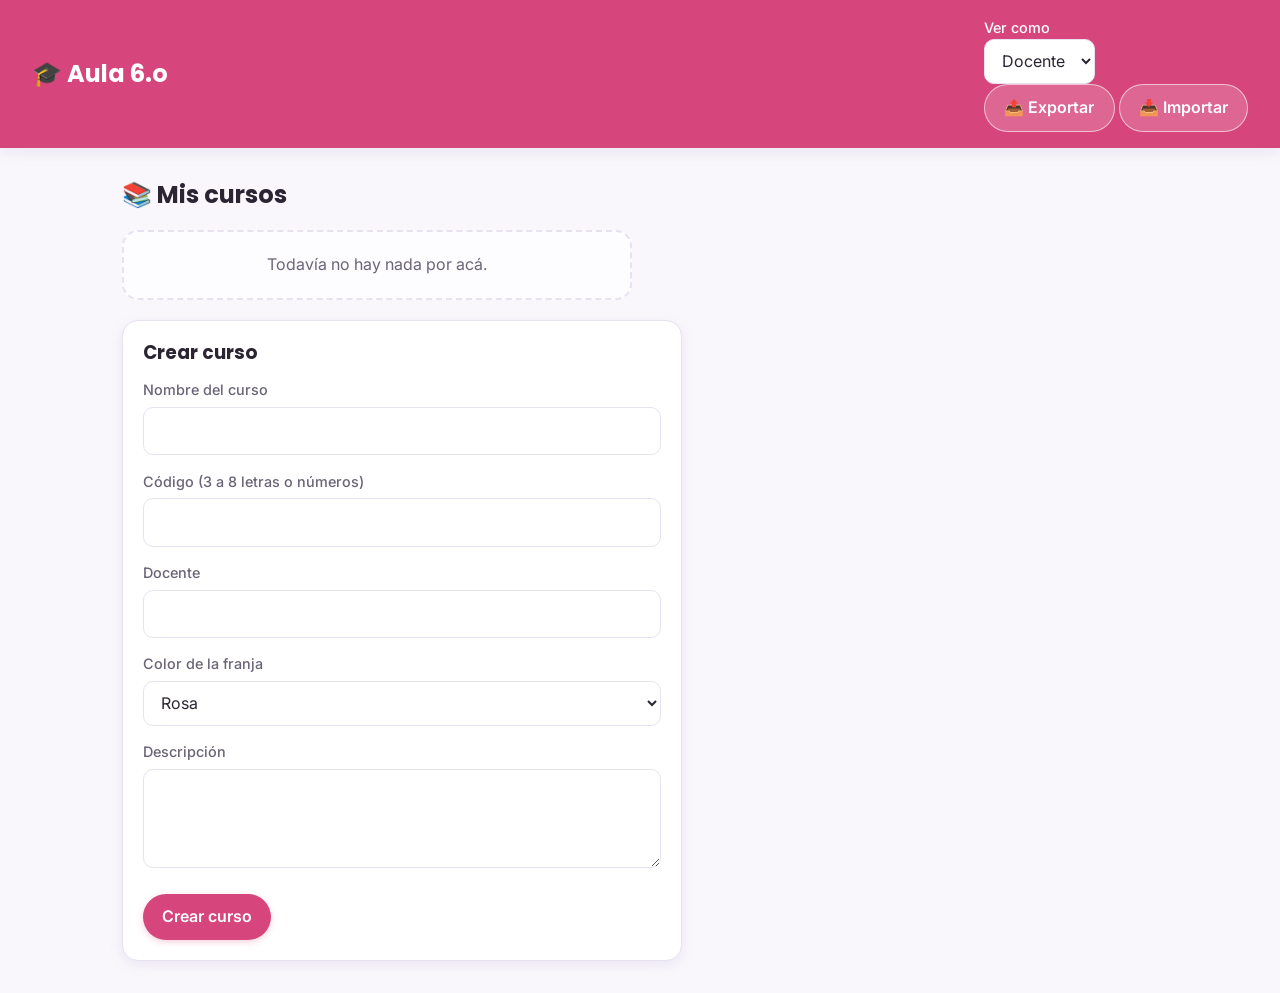
<file: index.html>
<!DOCTYPE html>
<html lang="es">
<head>
  <meta charset="UTF-8">
  <meta name="viewport" content="width=device-width, initial-scale=1.0, viewport-fit=cover">
  <title>Aula 6.o</title>

  <!-- Tipografías de Google Fonts: Poppins (títulos) e Inter (texto).
       Si no hay internet, styles.css usa system-ui como respaldo. -->
  <link rel="preconnect" href="https://fonts.googleapis.com">
  <link rel="preconnect" href="https://fonts.gstatic.com" crossorigin>
  <link rel="stylesheet" href="https://fonts.googleapis.com/css2?family=Inter:wght@400;500;600&family=Poppins:wght@600;700&display=swap">

  <!-- Color de la barra del navegador en el celular (el rosa principal) -->
  <meta name="theme-color" content="#D6457C">

  <!-- App instalable: el manifest tiene el nombre, los colores y los íconos -->
  <link rel="manifest" href="manifest.json">

  <!-- Íconos de la pestaña y de iPhone/iPad (iOS usa apple-touch-icon) -->
  <link rel="icon" type="image/png" href="icono-192.png">
  <link rel="apple-touch-icon" href="icono-192.png">

  <!-- Hoja de estilos propia: va después de las fuentes -->
  <link rel="stylesheet" href="styles.css">
</head>
<body>

  <!-- ===================== ENCABEZADO ===================== -->
  <header id="encabezado">
    <h1>Aula 6.o</h1>

    <!-- Menú: en el celular es una barra fija abajo; en pantallas grandes queda arriba -->
    <nav id="menu" aria-label="Menú principal">
      <!-- Selector para cambiar el rol con el que se ve la aplicación -->
      <div class="grupo-rol">
        <label for="selectorRol">Ver como</label>
        <select id="selectorRol">
          <option value="docente">Docente</option>
          <option value="alumno">Alumno</option>
        </select>
      </div>

      <!-- Botones para guardar y recuperar los datos en un archivo -->
      <button type="button" id="botonExportar">Exportar</button>
      <button type="button" id="botonImportar">Importar</button>

      <!-- Input oculto: el botón "Importar" lo activa desde JS -->
      <input type="file" id="archivoImportar" accept=".json" hidden>
    </nav>
  </header>

  <!-- Mensaje de Exportar / Importar (error o éxito). Si está vacío, no se ve -->
  <p id="mensajeArchivo" class="mensaje-error aviso-archivo" role="alert"></p>

  <main>

    <!-- Nombre del alumno: se pide una sola vez y queda guardado -->
    <form id="formularioAlumno" class="solo-alumno" novalidate>
      <div id="pedirNombreAlumno">
        <label for="nombreAlumnoActual">¿Cómo te llamás? (usá un nombre ficticio)</label>
        <input type="text" id="nombreAlumnoActual" placeholder="Ej: Luna Ficticia" maxlength="40" autocomplete="off">
        <p id="errorAlumno" class="mensaje-error" role="alert"></p>
        <div class="acciones-formulario">
          <button type="submit">Guardar nombre</button>
        </div>
      </div>

      <div id="saludoAlumno" hidden>
        <p id="textoSaludo"></p>
        <button type="button" id="botonCambiarNombre" class="boton-chico boton-secundario">Cambiar nombre</button>
      </div>
    </form>

    <!-- ===================== VISTA 1: MIS CURSOS ===================== -->
    <section id="vistaCursos">
      <h2>Mis cursos</h2>

      <!-- Acá JS va a dibujar una tarjeta por cada curso -->
      <div id="grillaCursos"></div>

      <!-- Formulario para crear un curso nuevo -->
      <!-- Clase solo-docente: el alumno no ve este formulario -->
      <!-- novalidate: los mensajes de error los muestra nuestro JS -->
      <form id="formularioCurso" class="solo-docente" novalidate>
        <h3 id="tituloFormularioCurso">Crear curso</h3>

        <label for="nombreCurso">Nombre del curso</label>
        <input type="text" id="nombreCurso" required>

        <label for="codigoCurso">Código (3 a 8 letras o números)</label>
        <input type="text" id="codigoCurso" maxlength="8" required>

        <label for="docenteCurso">Docente</label>
        <input type="text" id="docenteCurso">

        <label for="colorCurso">Color de la franja</label>
        <select id="colorCurso">
          <option value="#D6457C">Rosa</option>
          <option value="#9B8AE0">Violeta</option>
          <option value="#F29BBE">Rosa claro</option>
          <option value="#3BB3A8">Turquesa</option>
          <option value="#F2A33C">Naranja</option>
        </select>

        <label for="descripcionCurso">Descripción</label>
        <textarea id="descripcionCurso" rows="3"></textarea>

        <!-- Acá JS escribe el mensaje de error (si no hay error, queda vacío y se oculta) -->
        <p id="errorCurso" class="mensaje-error" role="alert"></p>

        <div class="acciones-formulario">
          <button type="submit" id="botonGuardarCurso">Crear curso</button>
          <!-- Solo aparece cuando se está editando un curso -->
          <button type="button" id="botonCancelarCurso" class="boton-secundario" hidden>Cancelar</button>
        </div>
      </form>
    </section>

    <!-- ===================== VISTA 2: CURSO (MURO) ===================== -->
    <section id="vistaCurso" hidden>
      <button type="button" id="botonVolverCursos">Volver a Mis cursos</button>

      <h2 id="tituloCurso"></h2>

      <!-- Formulario para publicar material o una tarea en el muro -->
      <!-- Clase solo-docente: el alumno no puede publicar -->
      <form id="formularioPublicacion" class="solo-docente" novalidate>
        <h3 id="tituloFormularioPublicacion">Nueva publicación</h3>

        <label for="tipoPublicacion">Tipo de publicación</label>
        <select id="tipoPublicacion">
          <option value="texto">Texto</option>
          <option value="enlace">Enlace</option>
          <option value="archivo">Archivo</option>
          <option value="tarea" id="opcionTarea">Tarea</option>
        </select>

        <label for="tituloPublicacion">Título</label>
        <input type="text" id="tituloPublicacion" required>

        <!-- Los tres grupos siguientes: JS muestra solo el que corresponde al tipo elegido -->
        <div id="grupoTexto">
          <label for="textoPublicacion">Texto</label>
          <textarea id="textoPublicacion" rows="4"></textarea>
        </div>

        <div id="grupoEnlace" hidden>
          <label for="enlacePublicacion">Enlace (tiene que empezar con https://)</label>
          <input type="text" id="enlacePublicacion" placeholder="https://ejemplo.com">
        </div>

        <div id="grupoArchivo" hidden>
          <label for="archivoPublicacion">Archivo (solo se guarda el nombre)</label>
          <input type="file" id="archivoPublicacion">
          <p id="archivoActual" class="ayuda-campo"></p>
        </div>

        <div id="grupoTarea" hidden>
          <label for="consignaPublicacion">Consigna</label>
          <textarea id="consignaPublicacion" rows="4"></textarea>

          <label for="fechaLimitePublicacion">Fecha y hora límite</label>
          <input type="datetime-local" id="fechaLimitePublicacion">

          <label for="puntajePublicacion">Puntaje máximo</label>
          <input type="number" id="puntajePublicacion" inputmode="numeric" min="1" step="1" value="10">
        </div>

        <!-- Mensaje de error del formulario -->
        <p id="errorPublicacion" class="mensaje-error" role="alert"></p>

        <div class="acciones-formulario">
          <button type="submit" id="botonGuardarPublicacion">Publicar</button>
          <!-- Solo aparece cuando se está editando un material -->
          <button type="button" id="botonCancelarPublicacion" class="boton-secundario" hidden>Cancelar</button>
        </div>
      </form>

      <!-- Lista vacía: JS va a agregar acá las publicaciones del muro -->
      <ul id="listaPublicaciones"></ul>
    </section>

    <!-- ===================== VISTA 3: TAREA ===================== -->
    <section id="vistaTarea" hidden>
      <button type="button" id="botonVolverCurso">Volver al curso</button>

      <h2 id="tituloTarea"></h2>

      <!-- Consigna de la tarea (JS va a escribir el texto) -->
      <article id="consignaTarea"></article>

      <!-- Formulario para que el alumno entregue la tarea -->
      <form id="formularioEntrega" class="solo-alumno" novalidate>
        <h3 id="tituloFormularioEntrega">Entregar tarea</h3>

        <label for="tipoEntrega">Qué vas a entregar</label>
        <select id="tipoEntrega">
          <option value="texto">Texto</option>
          <option value="enlace">Enlace</option>
        </select>

        <div id="grupoTextoEntrega">
          <label for="textoEntrega">Tu respuesta</label>
          <textarea id="textoEntrega" rows="5"></textarea>
        </div>

        <div id="grupoEnlaceEntrega" hidden>
          <label for="enlaceEntrega">Enlace (tiene que empezar con https://)</label>
          <input type="text" id="enlaceEntrega" placeholder="https://ejemplo.com">
        </div>

        <p id="errorEntrega" class="mensaje-error" role="alert"></p>

        <div class="acciones-formulario">
          <button type="submit" id="botonGuardarEntrega">Entregar</button>
          <!-- Solo aparece cuando se está editando una entrega -->
          <button type="button" id="botonCancelarEntrega" class="boton-secundario" hidden>Cancelar</button>
        </div>
      </form>

      <!-- Lista de entregas realizadas -->
      <h3 id="tituloEntregas">Entregas</h3>
      <p id="resumenEntregas" class="resumen-entregas"></p>
      <ul id="listaEntregas"></ul>
    </section>

  </main>

  <!-- Enlace al JavaScript (todavía está vacío). Va al final para que el HTML cargue primero -->
  <script src="app.js"></script>
</body>
</html>
</file>
<file: styles.css>
/* ==========================================================
   styles.css - Aula 6.o
   Diseño mobile first: primero se escribe para el celular y
   al final se agregan las reglas para pantallas de 768 px o más.
   ========================================================== */

/* ---------- 1. TIPOGRAFÍAS ----------
   Las fuentes de Google Fonts ahora se cargan desde el index.html.
   Si no hay internet, el navegador usa system-ui (ver variables). */


/* ---------- 2. VARIABLES (colores, fuentes, medidas) ----------
   Se definen una sola vez y se usan en todo el archivo con var(). */
:root {
  /* Colores principales */
  --color-principal: #D6457C;          /* rosa: botones, encabezado */
  --color-principal-oscuro: #B8346A;   /* rosa más oscuro: hover de botones */
  --color-principal-suave: #FBE4EE;    /* rosa muy claro: fondos de íconos */

  /* Violeta suave */
  --color-violeta: #9B8AE0;
  --color-violeta-suave: #EEEAFB;
  --color-violeta-oscuro: #5B4BB0;     /* texto sobre fondos violeta claro */

  /* Neutros */
  --color-fondo: #FAF7FC;              /* fondo claro de toda la página */
  --color-blanco: #FFFFFF;             /* tarjetas */
  --color-texto: #2B2433;
  --color-texto-suave: #6B6477;        /* textos secundarios */
  --color-borde: #E7E1F0;

  /* Entregas a tiempo */
  --color-exito: #1E6B44;
  --color-exito-suave: #E3F4EA;

  /* Errores y acciones de borrar */
  --color-peligro: #C0392B;
  --color-peligro-suave: #FDECEA;

  /* Fuentes: la primera que exista se usa, si no, la siguiente */
  --fuente-titulos: "Poppins", system-ui, sans-serif;
  --fuente-texto: "Inter", system-ui, sans-serif;

  /* Bordes redondeados y sombras */
  --radio: 16px;
  --radio-chico: 10px;
  --sombra-suave: 0 4px 14px rgba(91, 75, 176, 0.10);
  --sombra-elevada: 0 8px 20px rgba(214, 69, 124, 0.22);
}


/* ---------- 3. BASE ---------- */
/* box-sizing: el padding y el borde no agrandan el ancho de los elementos */
*,
*::before,
*::after {
  box-sizing: border-box;
}

/* Importante: sin esto, display:grid pisaría el atributo hidden de las vistas */
[hidden] {
  display: none !important;
}

body {
  margin: 0;
  font-family: var(--fuente-texto);
  line-height: 1.6;
  color: var(--color-texto);
  background: var(--color-fondo);
}

h1, h2, h3, h4 {
  font-family: var(--fuente-titulos);
  line-height: 1.25;
}

/* Visibilidad al navegar con teclado (accesibilidad) */
:focus-visible {
  outline: 3px solid var(--color-violeta);
  outline-offset: 2px;
}


/* Elementos solo para docentes: JS pone la clase modo-alumno en <body>
   y entonces se ocultan */
body.modo-alumno .solo-docente {
  display: none !important;
}


/* Elementos solo para alumnos: se ocultan cuando NO está modo-alumno */
body:not(.modo-alumno) .solo-alumno {
  display: none !important;
}


/* ---------- 4. ENCABEZADO ---------- */
#encabezado {
  display: flex;
  flex-wrap: wrap;            /* en el celular los elementos bajan de renglón */
  align-items: center;
  gap: 0.75rem;
  padding: 1rem;
  background: var(--color-principal);
  color: var(--color-blanco);
  box-shadow: var(--sombra-suave);
}

#encabezado h1 {
  flex-basis: 100%;           /* en el celular el título ocupa todo el renglón */
  margin: 0;
  font-size: 1.5rem;
}

#encabezado h1::before {
  content: "\1F393  ";        /* 🎓 */
}

#encabezado label {
  margin: 0;
  color: var(--color-blanco);
  font-weight: 500;
}

#encabezado select {
  width: auto;
  margin: 0;
}


/* ---------- 5. ESTRUCTURA DE LAS VISTAS ---------- */
main {
  max-width: 1100px;
  margin: 0 auto;
  padding: 1.25rem 1rem 2.5rem;
}

/* Cada vista es una grilla de una columna (celular) */
main > section {
  display: grid;
  gap: 1.25rem;
}

main h2 {
  margin: 0;
  font-size: 1.5rem;
}

#vistaCursos h2::before {
  content: "\1F4DA  ";        /* 📚 */
}


/* ---------- 6. FORMULARIOS (tarjetas) ---------- */
form {
  padding: 1.25rem;
  background: var(--color-blanco);
  border: 1px solid var(--color-borde);
  border-radius: var(--radio);
  box-shadow: var(--sombra-suave);
}

form h3 {
  margin: 0 0 0.5rem;
  font-size: 1.15rem;
}

label {
  display: block;
  margin-top: 0.9rem;
  font-size: 0.9rem;
  font-weight: 500;
  color: var(--color-texto-suave);
}

input,
select,
textarea {
  width: 100%;
  margin-top: 0.35rem;
  padding: 0.65rem 0.8rem;
  font: inherit;
  color: var(--color-texto);
  background: var(--color-blanco);
  border: 1px solid var(--color-borde);
  border-radius: var(--radio-chico);
}

textarea {
  resize: vertical;
}

/* Campo bloqueado: se ve apagado */
input[readonly] {
  background: var(--color-violeta-suave);
  color: var(--color-texto-suave);
}

/* Al escribir, el campo se marca con violeta */
input:focus-visible,
select:focus-visible,
textarea:focus-visible {
  outline: none;
  border-color: var(--color-violeta);
  box-shadow: 0 0 0 3px rgba(155, 138, 224, 0.35);
}


/* ---------- 7. BOTONES ---------- */
button {
  padding: 0.65rem 1.2rem;
  font: inherit;
  font-weight: 600;
  color: var(--color-blanco);
  background: var(--color-principal);
  border: 0;
  border-radius: 999px;       /* forma de píldora */
  box-shadow: 0 2px 6px rgba(214, 69, 124, 0.25);
  cursor: pointer;
  transition: background-color 0.2s, transform 0.2s, box-shadow 0.2s;
}

/* Hover: cambia el color y sube un poquito */
button:hover {
  background: var(--color-principal-oscuro);
  transform: translateY(-2px);
  box-shadow: var(--sombra-elevada);
}

button:active {
  transform: translateY(0);
}

form button[type="submit"] {
  margin-top: 1.1rem;
}

/* Botones del encabezado: transparentes, se ven sobre el rosa */
#encabezado button {
  background: rgba(255, 255, 255, 0.18);
  border: 1px solid rgba(255, 255, 255, 0.6);
  box-shadow: none;
}

#encabezado button:hover {
  color: var(--color-principal);
  background: var(--color-blanco);
}

#botonExportar::before { content: "\1F4E4  "; }   /* 📤 */
#botonImportar::before { content: "\1F4E5  "; }   /* 📥 */

/* Botones de volver: violeta suave */
#botonVolverCursos,
#botonVolverCurso {
  justify-self: start;
  color: var(--color-violeta-oscuro);
  background: var(--color-violeta-suave);
  box-shadow: none;
}

#botonVolverCursos:hover,
#botonVolverCurso:hover {
  color: var(--color-blanco);
  background: var(--color-violeta-oscuro);
}

#botonVolverCursos::before,
#botonVolverCurso::before {
  content: "\2B05\FE0F  ";    /* ⬅️ */
}


/* ---------- 8. MIS CURSOS: TARJETAS CON FRANJA ---------- */
#grillaCursos {
  display: grid;
  grid-template-columns: 1fr;   /* celular: una columna */
  gap: 1rem;
}

.tarjeta-curso {
  padding: 1.1rem 1.25rem;
  background: var(--color-blanco);
  border: 1px solid var(--color-borde);
  border-top: 8px solid var(--color-franja, var(--color-principal)); /* la franja */
  border-radius: var(--radio);
  box-shadow: var(--sombra-suave);
  cursor: pointer;
  transition: transform 0.2s, box-shadow 0.2s;
}

.tarjeta-curso:hover {
  transform: translateY(-3px);
  box-shadow: var(--sombra-elevada);
}

.tarjeta-curso h3 {
  margin: 0 0 0.4rem;
  font-size: 1.1rem;
}

.tarjeta-curso p {
  margin: 0;
  color: var(--color-texto-suave);
}

/* El color de la franja ahora lo elige el docente: JS lo guarda en la
   variable --color-franja de cada tarjeta */
.tarjeta-curso .docente-curso {
  font-size: 0.9rem;
}

/* Etiqueta con el código del curso */
.tarjeta-curso .codigo-curso {
  display: inline-block;
  margin-top: 0.6rem;
  padding: 0.1rem 0.6rem;
  font-size: 0.8rem;
  font-weight: 600;
  color: var(--color-violeta-oscuro);
  background: var(--color-violeta-suave);
  border-radius: 999px;
}

.acciones-curso {
  display: flex;
  gap: 0.5rem;
  margin-top: 0.9rem;
}

.tarjeta-curso:focus-visible {
  outline: 3px solid var(--color-violeta);
  outline-offset: 3px;
}


/* ---------- 8 bis. BOTONES EXTRA, ERRORES Y ACCIONES ---------- */
.boton-chico {
  padding: 0.35rem 0.9rem;
  font-size: 0.85rem;
}

.boton-secundario {
  color: var(--color-violeta-oscuro);
  background: var(--color-violeta-suave);
  box-shadow: none;
}

.boton-secundario:hover {
  color: var(--color-blanco);
  background: var(--color-violeta-oscuro);
}

.boton-peligro {
  color: var(--color-peligro);
  background: var(--color-peligro-suave);
  box-shadow: none;
}

.boton-peligro:hover {
  color: var(--color-blanco);
  background: var(--color-peligro);
}

/* Mensaje de error del formulario; si está vacío no se ve */
.mensaje-error {
  margin: 1rem 0 0;
  padding: 0.6rem 0.9rem;
  font-size: 0.9rem;
  color: var(--color-peligro);
  background: var(--color-peligro-suave);
  border-radius: var(--radio-chico);
}

.mensaje-error:empty {
  display: none;
}

/* Botones del formulario (Guardar y Cancelar) en una fila */
.acciones-formulario {
  display: flex;
  flex-wrap: wrap;
  gap: 0.75rem;
  margin-top: 1.1rem;
}

form .acciones-formulario button {
  margin-top: 0;
}


/* ---------- 9. LISTAS (muro y entregas) ---------- */
#listaPublicaciones,
#listaEntregas {
  display: grid;
  gap: 0.9rem;
  margin: 0;
  padding: 0;
  list-style: none;           /* sin viñetas */
}

#listaPublicaciones li,
#listaEntregas li {
  padding: 1rem 1.25rem;
  background: var(--color-blanco);
  border: 1px solid var(--color-borde);
  border-radius: var(--radio);
  box-shadow: var(--sombra-suave);
}

#listaPublicaciones li h4,
#listaEntregas li h4 {
  margin: 0 0 0.25rem;
  font-size: 1rem;
}

#listaPublicaciones li p,
#listaEntregas li p {
  margin: 0;
  color: var(--color-texto-suave);
}

/* Publicaciones del muro: ícono a la izquierda + contenido a la derecha */
#listaPublicaciones li {
  display: grid;
  grid-template-columns: auto 1fr;
  gap: 0.9rem;
  align-items: start;
}

/* El ícono se dibuja con ::before; por defecto es de tipo texto */
#listaPublicaciones li::before {
  content: "\1F4DD";          /* 📝 */
  display: grid;
  place-items: center;
  width: 2.6rem;
  height: 2.6rem;
  font-size: 1.3rem;
  background: var(--color-violeta-suave);
  border-radius: var(--radio-chico);
}

/* Un ícono distinto según la clase que le ponga JS al <li> */
#listaPublicaciones li.tipo-texto::before   { content: "\1F4DD"; }   /* 📝 */
#listaPublicaciones li.tipo-enlace::before  { content: "\1F517"; }   /* 🔗 */
#listaPublicaciones li.tipo-archivo::before { content: "\1F4CE"; }   /* 📎 */
#listaPublicaciones li.tipo-tarea::before {
  content: "\2705";           /* ✅ */
  background: var(--color-principal-suave);
}

/* Las tareas se pueden abrir, así que se comportan como botones */
#listaPublicaciones li.tipo-tarea {
  cursor: pointer;
  transition: transform 0.2s, box-shadow 0.2s;
}

#listaPublicaciones li.tipo-tarea:hover {
  transform: translateY(-2px);
  box-shadow: var(--sombra-elevada);
}

/* Contenido de cada publicación del muro */
.contenido-publicacion {
  min-width: 0;               /* evita que un enlace largo ensanche la tarjeta */
}

.texto-publicacion {
  white-space: pre-wrap;      /* respeta los saltos de línea del texto */
  overflow-wrap: anywhere;
}

#listaPublicaciones a,
#listaEntregas a {
  color: var(--color-violeta-oscuro);
  font-weight: 500;
  overflow-wrap: anywhere;
}

#listaPublicaciones li p.fecha-publicacion {
  margin-top: 0.4rem;
  font-size: 0.8rem;
}

.acciones-publicacion {
  display: flex;
  gap: 0.5rem;
  margin-top: 0.75rem;
}

/* Texto de ayuda debajo de un campo */
.ayuda-campo {
  margin: 0.4rem 0 0;
  font-size: 0.85rem;
  color: var(--color-texto-suave);
}

/* Fecha límite y puntaje dentro de la consigna */
.datos-tarea {
  margin: 0.8rem 0 0;
  font-weight: 500;
  color: var(--color-violeta-oscuro);
}

/* Etiqueta de estado de una entrega: a tiempo o tarde */
.estado-entrega {
  display: inline-block;
  margin-left: 0.5rem;
  padding: 0.1rem 0.65rem;
  font-size: 0.8rem;
  font-weight: 600;
  border-radius: 999px;
}

.estado-entrega.a-tiempo {
  color: var(--color-exito);
  background: var(--color-exito-suave);
}

.estado-entrega.tarde {
  color: var(--color-peligro);
  background: var(--color-peligro-suave);
}

#listaEntregas li .acciones-publicacion {
  margin-top: 0.75rem;
}

/* Estados extra de una entrega */
.estado-entrega.corregida {
  color: var(--color-violeta-oscuro);
  background: var(--color-violeta-suave);
}

.estado-entrega.pendiente {
  color: var(--color-texto-suave);
  background: var(--color-borde);
}

/* Cuántas entregas faltan corregir */
.resumen-entregas {
  margin: 0;
  font-weight: 600;
  color: var(--color-violeta-oscuro);
}

.resumen-entregas:empty {
  display: none;
}

#listaPublicaciones li p.pendientes-tarea {
  margin-top: 0.4rem;
  font-weight: 600;
  color: var(--color-violeta-oscuro);
}

/* Nota y devolución que ve el alumno */
.resultado-entrega {
  margin-top: 0.75rem;
  padding: 0.75rem 1rem;
  background: var(--color-violeta-suave);
  border-radius: var(--radio-chico);
}

.nota-entrega {
  font-weight: 600;
  color: var(--color-violeta-oscuro);
}

.devolucion-entrega {
  margin-top: 0.3rem;
  white-space: pre-wrap;
  overflow-wrap: anywhere;
}

/* Formulario de corrección dentro de cada entrega (docente) */
form.formulario-correccion {
  margin-top: 0.9rem;
  padding: 1rem;
  background: var(--color-fondo);
  box-shadow: none;
}

.formulario-correccion label:first-child {
  margin-top: 0;
}

/* Saludo del alumno y formulario del nombre */
#formularioAlumno {
  margin-bottom: 1.25rem;
}

#saludoAlumno {
  display: flex;
  flex-wrap: wrap;
  align-items: center;
  gap: 0.75rem;
}

#saludoAlumno p {
  margin: 0;
}

/* Mensaje cuando una lista o grilla todavía está vacía */
#grillaCursos:empty::before,
#listaPublicaciones:empty::before,
#listaEntregas:empty::before {
  content: "Todavía no hay nada por acá.";
  padding: 1.25rem;
  text-align: center;
  color: var(--color-texto-suave);
  background: rgba(255, 255, 255, 0.6);
  border: 2px dashed var(--color-borde);
  border-radius: var(--radio);
}


/* ---------- 10. TAREA: CONSIGNA ---------- */
#consignaTarea {
  padding: 1.1rem 1.25rem;
  background: var(--color-blanco);
  border: 1px solid var(--color-borde);
  border-left: 6px solid var(--color-violeta);
  border-radius: var(--radio);
  box-shadow: var(--sombra-suave);
}

#vistaTarea > h3 {
  margin: 0;
}


/* ---------- 10 bis. AVISO DE EXPORTAR / IMPORTAR ---------- */
.aviso-archivo {
  width: min(1100px, calc(100% - 2rem));
  margin: 1rem auto 0;
}

/* Variante verde para los mensajes de éxito */
.mensaje-exito {
  color: var(--color-exito);
  background: var(--color-exito-suave);
}


/* ---------- 11. PANTALLAS DE 768 PX O MÁS (dos columnas) ---------- */
@media (min-width: 768px) {

  /* Encabezado: todo en una fila, título a la izquierda */
  #encabezado {
    padding: 1rem 2rem;
  }

  #encabezado h1 {
    flex-basis: auto;
    margin-right: auto;
  }

  main {
    padding: 2rem;
  }

  /* Mis cursos: tarjetas en dos columnas */
  #grillaCursos {
    grid-template-columns: repeat(2, 1fr);
  }

  #formularioCurso {
    max-width: 560px;
  }

  /* Curso y Tarea: dos columnas */
  #vistaCurso,
  #vistaTarea {
    grid-template-columns: 1fr 1fr;
    align-items: start;
  }

  /* Botón volver, título y consigna ocupan las dos columnas */
  #vistaCurso > button,
  #vistaCurso > h2,
  #vistaTarea > button,
  #vistaTarea > h2,
  #consignaTarea {
    grid-column: 1 / -1;
  }

  /* Curso: formulario a la izquierda, muro a la derecha */
  #formularioPublicacion { grid-column: 1; }
  #listaPublicaciones    { grid-column: 2; }

  /* Tarea: formulario a la izquierda, entregas a la derecha */
  #formularioEntrega {
    grid-column: 1;
    grid-row: span 3;
  }

  #vistaTarea > h3,
  #resumenEntregas,
  #listaEntregas {
    grid-column: 2;
  }

  /* El docente no tiene formulario de entrega: las entregas usan todo el ancho */
  body:not(.modo-alumno) #vistaTarea > h3,
  body:not(.modo-alumno) #resumenEntregas,
  body:not(.modo-alumno) #listaEntregas {
    grid-column: 1 / -1;
  }
}


/* ---------- 12. ACCESIBILIDAD: MENOS MOVIMIENTO ----------
   Si la persona pidió menos animaciones en su dispositivo, las apagamos. */
@media (prefers-reduced-motion: reduce) {
  * {
    transition: none !important;
  }

  button:hover,
  .tarjeta-curso:hover,
  #listaPublicaciones li.tipo-tarea:hover {
    transform: none;
  }
}
</file>
